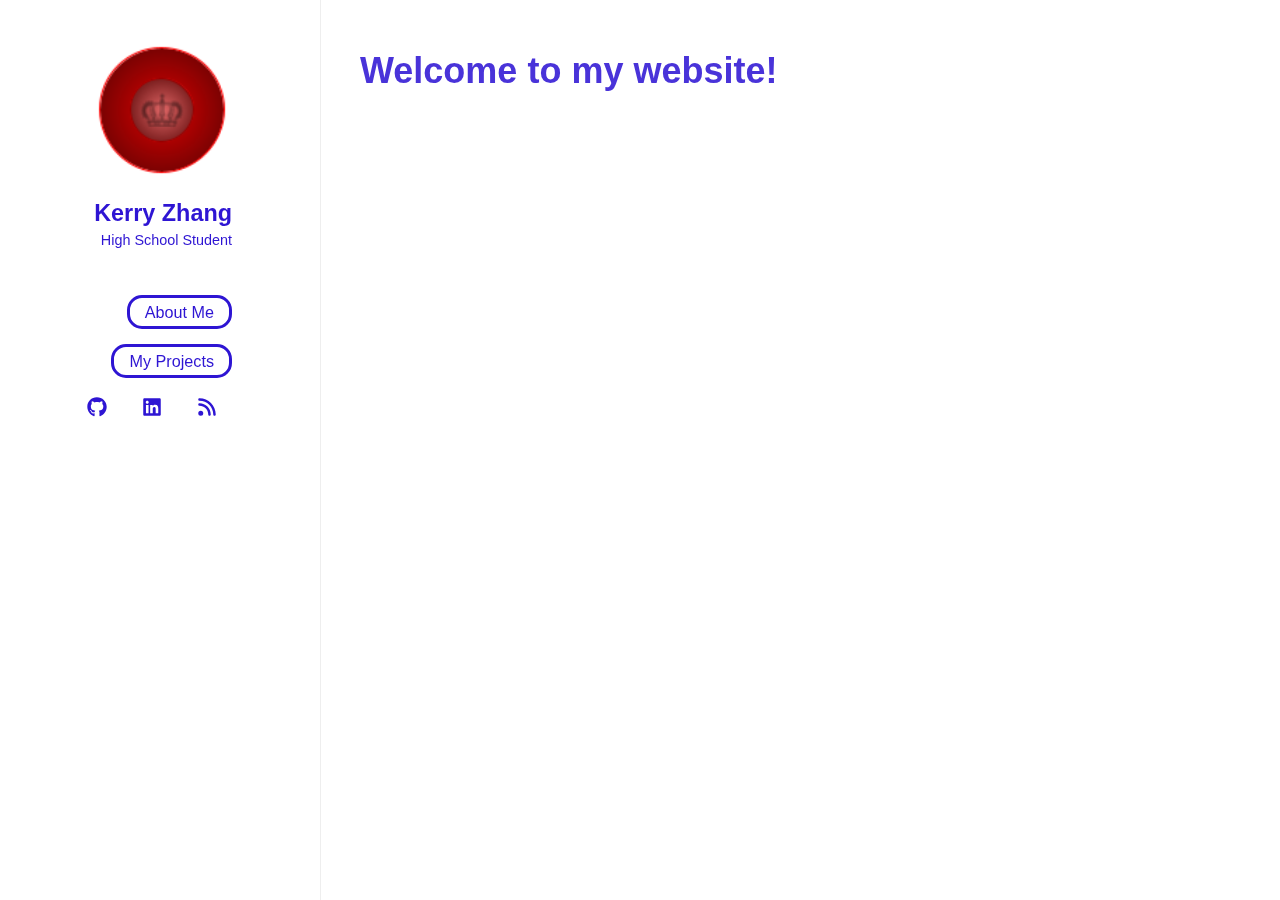
<file: index.html>
<!DOCTYPE html>
<link rel="stylesheet" href="src/styles.css">
<html>
    <head>
        <title>Kerry Zhang</title>
        <link rel="icon" href="RedKing.png">
    </head>

    <body>
        <aside>
            <div id="user_meta">
                <a href="index.html">
                    <img src="RedKing.png"/>
                </a>
                <h2>
                    <a href="index.html">
                        Kerry Zhang
                    </a>
                </h2>
                <p>High School Student</p>
                <ul>
                    <li>
                        <a href="about.html">
                            About Me
                        </a>
                    </li>
                    <li>
                        <a href="projects.html">
                            My Projects
                        </a>
                    </li>
                </ul>

                <div id="socials">
                    <a href="https://github.com/kerryzhang50">
                        <svg xmlns="http://www.w3.org/2000/svg" viewBox="0 0 496 512"><!--! Font Awesome Free 6.4.0 by @fontawesome - https://fontawesome.com License - https://fontawesome.com/license/free (Icons: CC BY 4.0, Fonts: SIL OFL 1.1, Code: MIT License) Copyright 2023 Fonticons, Inc. --><path d="M165.9 397.4c0 2-2.3 3.6-5.2 3.6-3.3.3-5.6-1.3-5.6-3.6 0-2 2.3-3.6 5.2-3.6 3-.3 5.6 1.3 5.6 3.6zm-31.1-4.5c-.7 2 1.3 4.3 4.3 4.9 2.6 1 5.6 0 6.2-2s-1.3-4.3-4.3-5.2c-2.6-.7-5.5.3-6.2 2.3zm44.2-1.7c-2.9.7-4.9 2.6-4.6 4.9.3 2 2.9 3.3 5.9 2.6 2.9-.7 4.9-2.6 4.6-4.6-.3-1.9-3-3.2-5.9-2.9zM244.8 8C106.1 8 0 113.3 0 252c0 110.9 69.8 205.8 169.5 239.2 12.8 2.3 17.3-5.6 17.3-12.1 0-6.2-.3-40.4-.3-61.4 0 0-70 15-84.7-29.8 0 0-11.4-29.1-27.8-36.6 0 0-22.9-15.7 1.6-15.4 0 0 24.9 2 38.6 25.8 21.9 38.6 58.6 27.5 72.9 20.9 2.3-16 8.8-27.1 16-33.7-55.9-6.2-112.3-14.3-112.3-110.5 0-27.5 7.6-41.3 23.6-58.9-2.6-6.5-11.1-33.3 2.6-67.9 20.9-6.5 69 27 69 27 20-5.6 41.5-8.5 62.8-8.5s42.8 2.9 62.8 8.5c0 0 48.1-33.6 69-27 13.7 34.7 5.2 61.4 2.6 67.9 16 17.7 25.8 31.5 25.8 58.9 0 96.5-58.9 104.2-114.8 110.5 9.2 7.9 17 22.9 17 46.4 0 33.7-.3 75.4-.3 83.6 0 6.5 4.6 14.4 17.3 12.1C428.2 457.8 496 362.9 496 252 496 113.3 383.5 8 244.8 8zM97.2 352.9c-1.3 1-1 3.3.7 5.2 1.6 1.6 3.9 2.3 5.2 1 1.3-1 1-3.3-.7-5.2-1.6-1.6-3.9-2.3-5.2-1zm-10.8-8.1c-.7 1.3.3 2.9 2.3 3.9 1.6 1 3.6.7 4.3-.7.7-1.3-.3-2.9-2.3-3.9-2-.6-3.6-.3-4.3.7zm32.4 35.6c-1.6 1.3-1 4.3 1.3 6.2 2.3 2.3 5.2 2.6 6.5 1 1.3-1.3.7-4.3-1.3-6.2-2.2-2.3-5.2-2.6-6.5-1zm-11.4-14.7c-1.6 1-1.6 3.6 0 5.9 1.6 2.3 4.3 3.3 5.6 2.3 1.6-1.3 1.6-3.9 0-6.2-1.4-2.3-4-3.3-5.6-2z"></path></svg>
                    </a>
                    <a href="https://github.com/kerryzhang50">
                        <svg xmlns="http://www.w3.org/2000/svg" viewBox="0 0 448 512"><!--! Font Awesome Free 6.4.0 by @fontawesome - https://fontawesome.com License - https://fontawesome.com/license/free (Icons: CC BY 4.0, Fonts: SIL OFL 1.1, Code: MIT License) Copyright 2023 Fonticons, Inc. --><path d="M416 32H31.9C14.3 32 0 46.5 0 64.3v383.4C0 465.5 14.3 480 31.9 480H416c17.6 0 32-14.5 32-32.3V64.3c0-17.8-14.4-32.3-32-32.3zM135.4 416H69V202.2h66.5V416zm-33.2-243c-21.3 0-38.5-17.3-38.5-38.5S80.9 96 102.2 96c21.2 0 38.5 17.3 38.5 38.5 0 21.3-17.2 38.5-38.5 38.5zm282.1 243h-66.4V312c0-24.8-.5-56.7-34.5-56.7-34.6 0-39.9 27-39.9 54.9V416h-66.4V202.2h63.7v29.2h.9c8.9-16.8 30.6-34.5 62.9-34.5 67.2 0 79.7 44.3 79.7 101.9V416z"></path></svg>
                    </a>
                    <a href="https://github.com/kerryzhang50">
                        <svg xmlns="http://www.w3.org/2000/svg" viewBox="0 0 448 512"><!--! Font Awesome Free 6.4.0 by @fontawesome - https://fontawesome.com License - https://fontawesome.com/license/free (Icons: CC BY 4.0, Fonts: SIL OFL 1.1, Code: MIT License) Copyright 2023 Fonticons, Inc. --><path d="M0 64C0 46.3 14.3 32 32 32c229.8 0 416 186.2 416 416c0 17.7-14.3 32-32 32s-32-14.3-32-32C384 253.6 226.4 96 32 96C14.3 96 0 81.7 0 64zM0 416a64 64 0 1 1 128 0A64 64 0 1 1 0 416zM32 160c159.1 0 288 128.9 288 288c0 17.7-14.3 32-32 32s-32-14.3-32-32c0-123.7-100.3-224-224-224c-17.7 0-32-14.3-32-32s14.3-32 32-32z"></path></svg>
                    </a>
                </div>
            </div>
        </aside>
        <main>
            <article>
                <div class="article_title">
                    <h1>Welcome to my website!</h1>
                </div>
            </article>
        </main>
            
        
        
    </body>

</html>
</file>
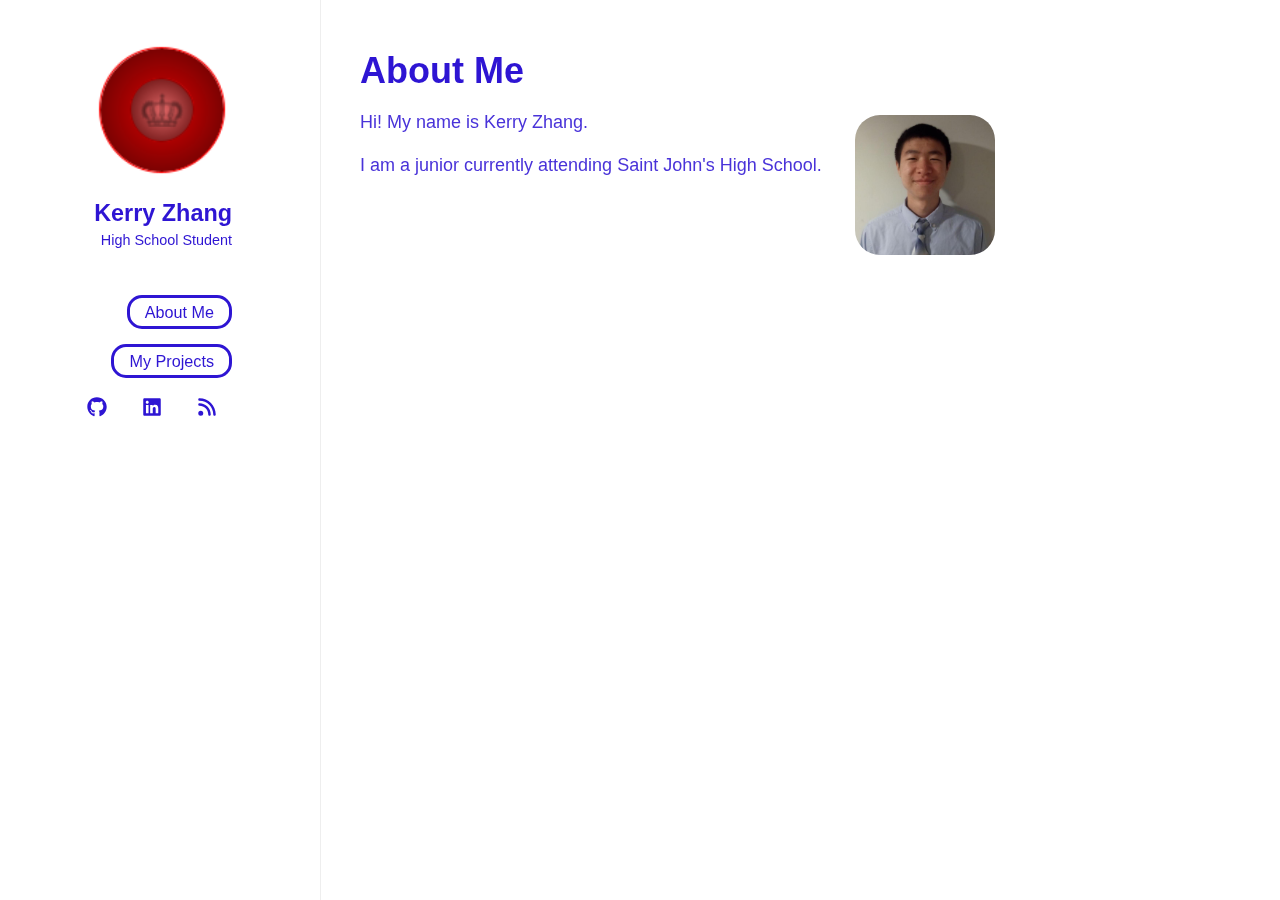
<file: about.html>
<!DOCTYPE html>
<link rel="stylesheet" href="src/styles.css">
<html>
    <head>
        <title>Kerry Zhang - About Me</title>
        <link rel="icon" href="RedKing.png">
    </head>

    <body>
        <aside>
            <div id="user_meta">
                <a href="index.html">
                    <img src="RedKing.png"/>
                </a>
                <h2>
                    <a href="index.html">
                        Kerry Zhang
                    </a>
                </h2>
                <p>High School Student</p>
                <ul>
                    <li>
                        <a href="about.html">
                            About Me
                        </a>
                    </li>
                    <li>
                        <a href="projects.html">
                            My Projects
                        </a>
                    </li>
                </ul>

                <div id="socials">
                    <a href="https://github.com/kerryzhang50">
                        <svg xmlns="http://www.w3.org/2000/svg" viewBox="0 0 496 512"><!--! Font Awesome Free 6.4.0 by @fontawesome - https://fontawesome.com License - https://fontawesome.com/license/free (Icons: CC BY 4.0, Fonts: SIL OFL 1.1, Code: MIT License) Copyright 2023 Fonticons, Inc. --><path d="M165.9 397.4c0 2-2.3 3.6-5.2 3.6-3.3.3-5.6-1.3-5.6-3.6 0-2 2.3-3.6 5.2-3.6 3-.3 5.6 1.3 5.6 3.6zm-31.1-4.5c-.7 2 1.3 4.3 4.3 4.9 2.6 1 5.6 0 6.2-2s-1.3-4.3-4.3-5.2c-2.6-.7-5.5.3-6.2 2.3zm44.2-1.7c-2.9.7-4.9 2.6-4.6 4.9.3 2 2.9 3.3 5.9 2.6 2.9-.7 4.9-2.6 4.6-4.6-.3-1.9-3-3.2-5.9-2.9zM244.8 8C106.1 8 0 113.3 0 252c0 110.9 69.8 205.8 169.5 239.2 12.8 2.3 17.3-5.6 17.3-12.1 0-6.2-.3-40.4-.3-61.4 0 0-70 15-84.7-29.8 0 0-11.4-29.1-27.8-36.6 0 0-22.9-15.7 1.6-15.4 0 0 24.9 2 38.6 25.8 21.9 38.6 58.6 27.5 72.9 20.9 2.3-16 8.8-27.1 16-33.7-55.9-6.2-112.3-14.3-112.3-110.5 0-27.5 7.6-41.3 23.6-58.9-2.6-6.5-11.1-33.3 2.6-67.9 20.9-6.5 69 27 69 27 20-5.6 41.5-8.5 62.8-8.5s42.8 2.9 62.8 8.5c0 0 48.1-33.6 69-27 13.7 34.7 5.2 61.4 2.6 67.9 16 17.7 25.8 31.5 25.8 58.9 0 96.5-58.9 104.2-114.8 110.5 9.2 7.9 17 22.9 17 46.4 0 33.7-.3 75.4-.3 83.6 0 6.5 4.6 14.4 17.3 12.1C428.2 457.8 496 362.9 496 252 496 113.3 383.5 8 244.8 8zM97.2 352.9c-1.3 1-1 3.3.7 5.2 1.6 1.6 3.9 2.3 5.2 1 1.3-1 1-3.3-.7-5.2-1.6-1.6-3.9-2.3-5.2-1zm-10.8-8.1c-.7 1.3.3 2.9 2.3 3.9 1.6 1 3.6.7 4.3-.7.7-1.3-.3-2.9-2.3-3.9-2-.6-3.6-.3-4.3.7zm32.4 35.6c-1.6 1.3-1 4.3 1.3 6.2 2.3 2.3 5.2 2.6 6.5 1 1.3-1.3.7-4.3-1.3-6.2-2.2-2.3-5.2-2.6-6.5-1zm-11.4-14.7c-1.6 1-1.6 3.6 0 5.9 1.6 2.3 4.3 3.3 5.6 2.3 1.6-1.3 1.6-3.9 0-6.2-1.4-2.3-4-3.3-5.6-2z"></path></svg>
                    </a>
                    <a href="https://github.com/kerryzhang50">
                        <svg xmlns="http://www.w3.org/2000/svg" viewBox="0 0 448 512"><!--! Font Awesome Free 6.4.0 by @fontawesome - https://fontawesome.com License - https://fontawesome.com/license/free (Icons: CC BY 4.0, Fonts: SIL OFL 1.1, Code: MIT License) Copyright 2023 Fonticons, Inc. --><path d="M416 32H31.9C14.3 32 0 46.5 0 64.3v383.4C0 465.5 14.3 480 31.9 480H416c17.6 0 32-14.5 32-32.3V64.3c0-17.8-14.4-32.3-32-32.3zM135.4 416H69V202.2h66.5V416zm-33.2-243c-21.3 0-38.5-17.3-38.5-38.5S80.9 96 102.2 96c21.2 0 38.5 17.3 38.5 38.5 0 21.3-17.2 38.5-38.5 38.5zm282.1 243h-66.4V312c0-24.8-.5-56.7-34.5-56.7-34.6 0-39.9 27-39.9 54.9V416h-66.4V202.2h63.7v29.2h.9c8.9-16.8 30.6-34.5 62.9-34.5 67.2 0 79.7 44.3 79.7 101.9V416z"></path></svg>
                    </a>
                    <a href="https://github.com/kerryzhang50">
                        <svg xmlns="http://www.w3.org/2000/svg" viewBox="0 0 448 512"><!--! Font Awesome Free 6.4.0 by @fontawesome - https://fontawesome.com License - https://fontawesome.com/license/free (Icons: CC BY 4.0, Fonts: SIL OFL 1.1, Code: MIT License) Copyright 2023 Fonticons, Inc. --><path d="M0 64C0 46.3 14.3 32 32 32c229.8 0 416 186.2 416 416c0 17.7-14.3 32-32 32s-32-14.3-32-32C384 253.6 226.4 96 32 96C14.3 96 0 81.7 0 64zM0 416a64 64 0 1 1 128 0A64 64 0 1 1 0 416zM32 160c159.1 0 288 128.9 288 288c0 17.7-14.3 32-32 32s-32-14.3-32-32c0-123.7-100.3-224-224-224c-17.7 0-32-14.3-32-32s14.3-32 32-32z"></path></svg>
                    </a>
                </div>
            </div>
        </aside>
        <main>
            <article>
                <div class="article_title">
                    <h1><a href="about.html">About Me</a></h1>
                </div>
                <div class ="article_text">
                    <p><img src="me.jpg"></p>
                    <p>Hi! My name is Kerry Zhang.</p>
                    <p>I am a junior currently attending Saint John's High School.</p>
                </div>
            </article>
        </main>
            
        
        
    </body>

</html>
</file>
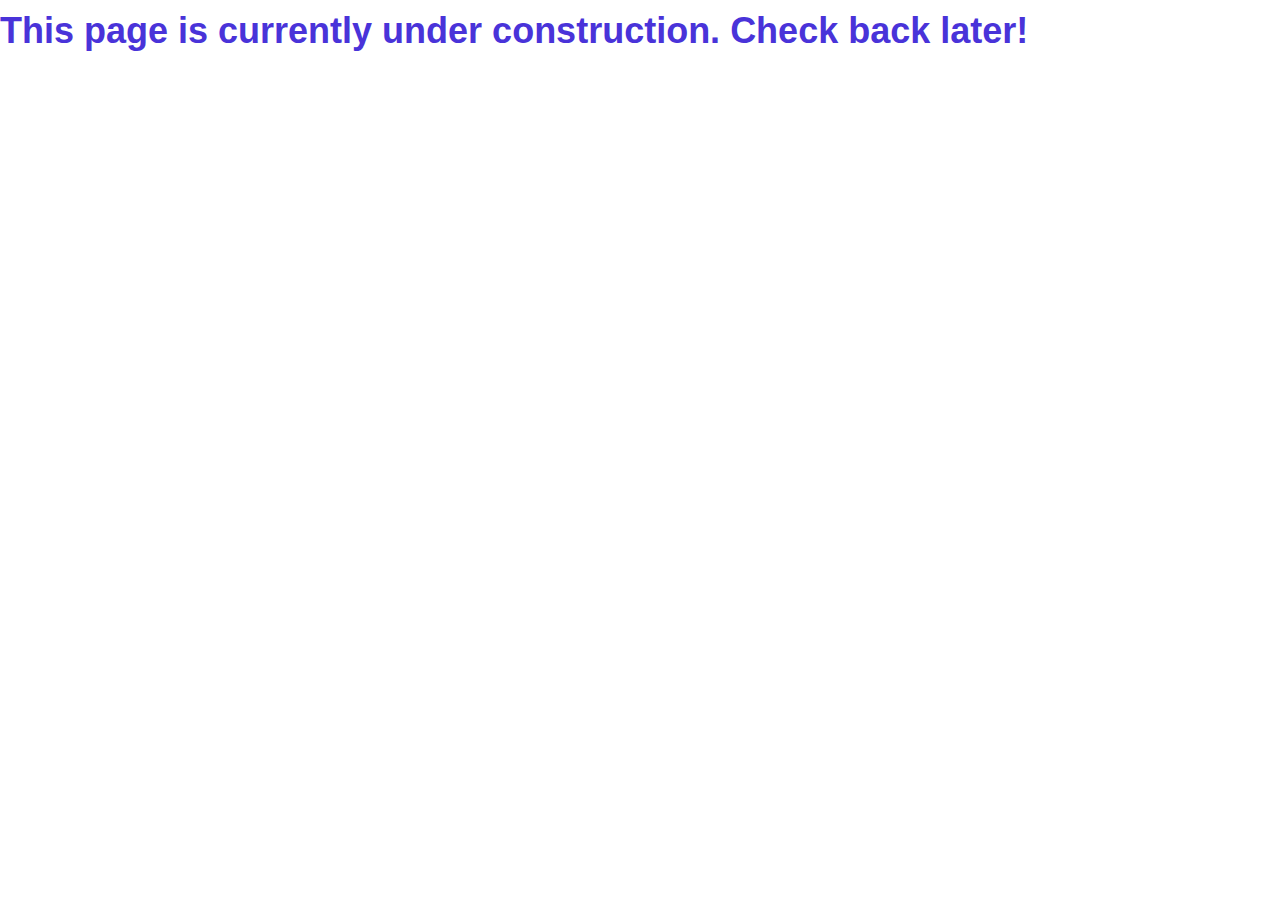
<file: projects.html>
<!DOCTYPE html>
<link rel="stylesheet" href="src/styles.css">
<html>
    <head>
        <title>Kerry Zhang - My Projects</title>
        <link rel="icon" href="RedKing.png">
    </head>

    <body>
        <h1>This page is currently under construction. Check back later!</h1>
    </body>

</html>
</file>
<file: src/styles.css>
html {
    background: white;
}

body {
    margin: 0;
    padding: 0;
    background-color: #ffffff;
    color: #4933d9;
    font-family: 'Gill Sans', 'Gill Sans MT', Calibri, 'Trebuchet MS', sans-serif;
    font-size: 1.125em;
  }

hr {
    height: 1px;
}

img {
  max-width: 100%;
  width: 140px;
}
.round-img {
  border-radius: 50%;
  padding: 2px;
  border: 10px solid;
}

div#user_meta {
    padding-top: 40px;
    padding-left: 40px;
    padding-right: 40px;
    padding-bottom: 0px;
}

aside div#user_meta h2 {
    color: #2e15d3;
    font-family: 'Gill Sans', 'Gill Sans MT', Calibri, 'Trebuchet MS', sans-serif;
    margin: 15px 0 5px 0;
    font-size: 1.3em;
}
aside div#user_meta p {
    color: #2e15d3;
    font-family: 'Gill Sans', 'Gill Sans MT', Calibri, 'Trebuchet MS', sans-serif;
    font-size: 0.8em;
    margin: 0;
}
a {
    color: #2e15d3;
    font-family: 'Gill Sans', 'Gill Sans MT', Calibri, 'Trebuchet MS', sans-serif;
    text-decoration: none;
}

ul {
    margin: 40px 0 0 0;
    padding-left: 0;
    font-size: 0.9em;

}

ul li {
    display: block;
    line-height: 3em;
}

ul li a {
    padding: 5px 15px 5px 15px;
    border: 3px solid #2e15d3;
    border-radius: 15px;
}

div#socials {
    margin-top: 7px;
}

div#socials svg {
width: 20px;
  height: 20px;
  padding: 5px 15px 5px 15px;
  fill: #2e15d3;
}

main header {
    padding: 40px;
    border-top: #eeeeee 1px solid;
    border-bottom: #eeeeee 1px solid;
}
main header p {
    font-weight: bold;
    font-size: .6rem;
    text-transform: uppercase;
}
main article {
    max-width: 640px;
    padding: 40px;
}

main article div.article_text p img {
    max-width: 100%;
    height: 140px;
    width: 140px;
    float: right; 
    padding: 5px; 
    border-radius: 30px
}

  main article div.article_text {
    line-height: 1.375em;
  }

  @media screen and (min-width: 1024px) {
    aside {
      width: 25%;
      height: 100%;
      position: fixed;
      top: 0;
      left: 0;
      border-right: #eeeeee 1px solid;
    }
    h1 {
      margin: 10px 0 0 0;
    }
    div#user_meta {
      max-width: 192px;
      text-align: right;
    }
    div#user_meta ul li {
      display: block;
    }
    main {
      width: 75%;
      position: absolute;
      top: 0;
      left: 25%;
      overflow-x: hidden;
      overflow-y: hidden;
    }
    main article {
        max-width: 640px;
    }
    main header {
        border-top: 0;
    }
  }
</file>
